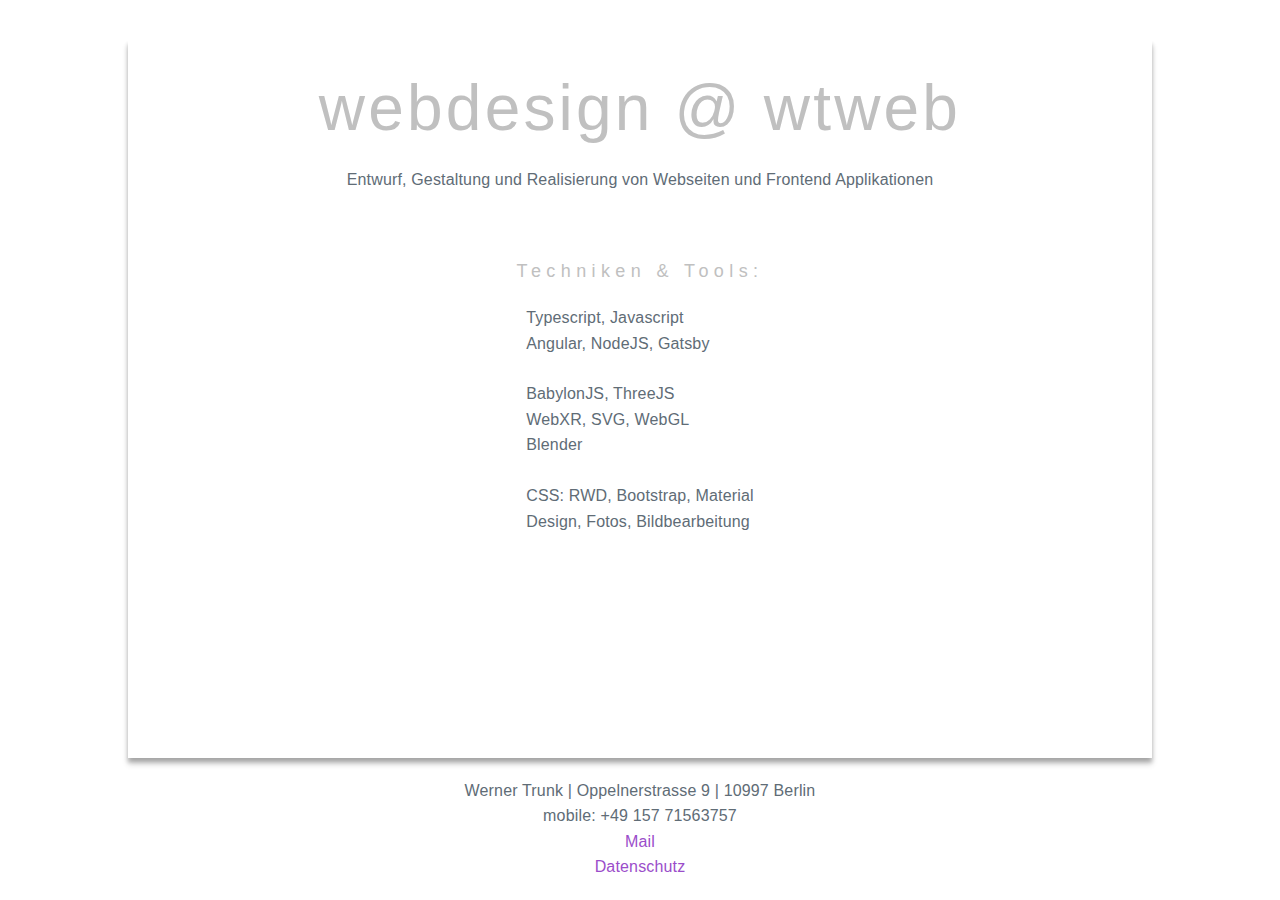
<file: index.html>
<!DOCTYPE html>
<html lang="de">

<head>
    <meta charset="UTF-8">
    <meta name="viewport" content="width=device-width, initial-scale=1, shrink-to-fit=no">
    <title>Webdesign@wtweb - Werner Trunk</title>


    <link id="css1" rel="stylesheet" href="assets/css/reseter.min.css">
    <link id="css2" rel="stylesheet" href="assets/css/milligram.min.css">
    <link id="css3" rel="stylesheet" href="assets/css/grid.css">

</head>

<body>
    <header>
    </header>
    <main class="shadow" >
        <div class="text-center">
            <h1 class="T">webdesign @ wtweb</h1>
            <div>
                Entwurf, Gestaltung und Realisierung von Webseiten und Frontend Applikationen
            </div>
            <p>&nbsp;</p>
            <h5 class="">Techniken & Tools:</h5>
        </div>

        <div class="justify-content-center">
            <div>

                <p>
                    Typescript, Javascript <br>
                    Angular, NodeJS, Gatsby
                </p>  

                <p>
                    BabylonJS, ThreeJS <br>
                    WebXR, SVG, WebGL <br>
                    Blender
                </p>
                
                <p>
                    CSS: RWD, Bootstrap, Material <br>
                    Design, Fotos, Bildbearbeitung
                </p>
            </div>
        </div>
    </main>
    <footer>
        <div class="text-center">
            Werner Trunk | Oppelnerstrasse 9 | 10997 Berlin
            <br> mobile: +49 157 71563757
            <br>
            <a href="mailto:webdesign@wtweb.com">Mail</a>
        </div>
        <div class="container text-center">
                <a href="datenschutz.html">Datenschutz</a>
        </div>
    </footer>

</body>
</html>
</file>
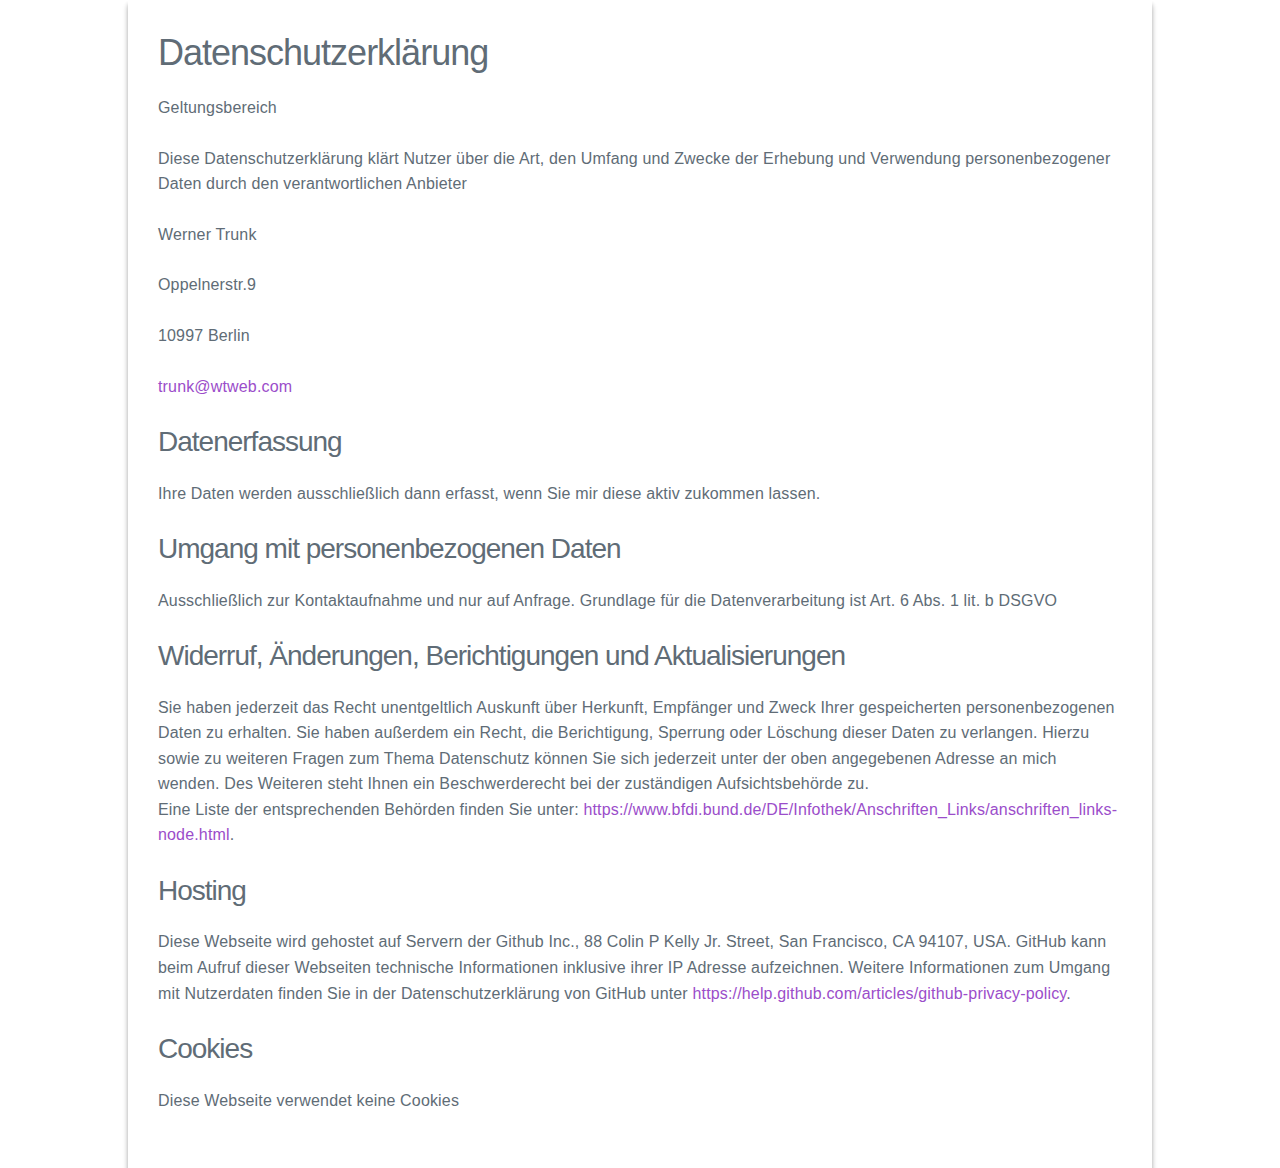
<file: datenschutz.html>
<!DOCTYPE html>
<html lang="en">
<head>
    <meta charset="UTF-8">
    <meta name="viewport" content="width=device-width, initial-scale=1.0">
    <meta http-equiv="X-UA-Compatible" content="ie=edge">
    <title>Datenschutzerklärung</title>
    
    <link id="css1" rel="stylesheet" href="assets/css/reseter.min.css">
    <link id="css2" rel="stylesheet" href="assets/css/milligram.min.css">
    <link id="css3" rel="stylesheet" href="assets/css/grid.css">

</head>
<body> 
    <main class="shadow" >
        <div>
            <h2>Datenschutzerklärung</h2>
            <p>Geltungsbereich</p>
            <p>Diese Datenschutzerklärung klärt Nutzer über die Art, den Umfang und Zwecke der Erhebung und Verwendung personenbezogener Daten durch den verantwortlichen Anbieter</p>
            <p>Werner Trunk </p>
            <p>Oppelnerstr.9 </p>
            <p>10997 Berlin	</p>
            <p><a href="mailto:trunk@wtweb.com">trunk@wtweb.com</a></p>

            <h3>Datenerfassung</h3>
            <p>Ihre Daten werden ausschließlich dann erfasst, wenn Sie mir diese aktiv zukommen lassen. </p>

            <h3>Umgang mit personenbezogenen Daten</h3>
            <p>Ausschließlich zur Kontaktaufnahme und nur auf Anfrage. Grundlage für die Datenverarbeitung ist Art. 6 Abs. 1 lit. b DSGVO</p>

            <h3>Widerruf, Änderungen, Berichtigungen und Aktualisierungen</h3>
            <p>Sie haben jederzeit das Recht unentgeltlich Auskunft über Herkunft, Empfänger und Zweck Ihrer gespeicherten personenbezogenen Daten zu erhalten. Sie haben außerdem ein Recht, die Berichtigung, Sperrung oder Löschung dieser Daten zu verlangen. Hierzu sowie zu weiteren Fragen zum Thema Datenschutz können Sie sich jederzeit unter der oben angegebenen Adresse an mich wenden. Des Weiteren steht Ihnen ein Beschwerderecht bei der zuständigen Aufsichtsbehörde zu. <br>
            Eine Liste der entsprechenden Behörden finden Sie unter: <a href="https://www.bfdi.bund.de/DE/Infothek/Anschriften_Links/anschriften_links-node.html">https://www.bfdi.bund.de/DE/Infothek/Anschriften_Links/anschriften_links-node.html</a>.
            </p>

            <h3>Hosting</h3>
            <p>Diese Webseite wird gehostet auf Servern der Github Inc., 88 Colin P Kelly Jr. Street, San Francisco, CA 94107, USA. GitHub kann beim Aufruf dieser Webseiten technische Informationen inklusive ihrer IP Adresse aufzeichnen. Weitere Informationen zum Umgang mit Nutzerdaten finden Sie in der Datenschutzerklärung von GitHub unter <a href="https://help.github.com/articles/github-privacy-policy">https://help.github.com/articles/github-privacy-policy</a>.</p>

            <h3>Cookies</h3>
            <p>Diese Webseite verwendet keine Cookies</p>
        </div>
    </main>
</body>
</html>
</file>
<file: assets/css/grid.css>
body {
    display: grid;
    height: 100vh;
    grid-template-rows: auto 1fr auto;
    grid-template-columns: 10px auto 10px;
    background: #fff;
    /* font-family: system-ui, sans-serif; */
    margin: 0px;
}

header {
    padding: 2rem;
    grid-column: 2;
}

main {

    grid-column: 2;
}

footer {
    padding: 2rem;
    text-align: center;
    grid-column: 2;
}

.T {
    color: silver;
    letter-spacing: 0.05em;
}
h5 {
    color: silver;
    padding-top: 15px;
    /* padding-bottom: 15px; */
    letter-spacing: 0.3em;
}
.text-center{
    text-align: center;
}
.justify-content-center{
    display: flex;
    justify-content: center;
}
.shadow {
    background-color: white;
    box-shadow: 
    0 4px 4px 0 rgba(0, 0, 0, 0.2), 
    0 6px 6px 0 rgba(0, 0, 0, 0.19);
    padding: 30px;
}

@media (min-width: 768px) {
    body {
        grid-template-columns: 1fr 8fr 1fr;
    }
}
@media (min-width: 992px)  {
    /* html { font-size: 1.4rem; } */
    .T{ font-size: 4em; }
  }
</file>
<file: assets/css/reseter.min.css>
*,::after,::before{box-sizing:inherit;padding:0;margin:0}html{line-height:1.15;box-sizing:border-box;font-family:sans-serif}main{display:block}h1{font-size:2em;margin:.67em 0}p+p{margin-top:1rem}a{background-color:transparent}abbr[title]{-webkit-text-decoration:underline dotted;text-decoration:underline dotted}code,kbd,pre,samp{font-family:monospace,monospace;font-size:1em}sub,sup{font-size:75%;line-height:0;position:relative;vertical-align:baseline}sub{bottom:-.25em}sup{top:-.5em}button,input,optgroup,select,textarea{line-height:inherit;border:1px solid currentColor}button{overflow:visible;text-transform:none}[type=button],[type=reset],[type=submit],button{-webkit-appearance:button;padding:1px 6px}input{overflow:visible}input,textarea{padding:1px}fieldset{border:1px solid currentColor;margin:0 2px}legend{color:inherit;display:table;max-width:100%;white-space:normal}progress{display:inline-block;vertical-align:baseline}select{text-transform:none}textarea{overflow:auto;vertical-align:top}[type=search]{-webkit-appearance:textfield;outline-offset:-2px}[type=color]{background:inherit}::-webkit-inner-spin-button,::-webkit-outer-spin-button{height:auto}::-webkit-input-placeholder{color:inherit;opacity:.5}::-webkit-file-upload-button,::-webkit-search-decoration{-webkit-appearance:button;font:inherit}::-moz-focus-inner{border:0}:-moz-focusring{outline:1px dotted ButtonText}:-moz-ui-invalid{box-shadow:none}hr{box-sizing:content-box;height:0;color:inherit;overflow:visible}dl,ol,ul{margin:1em 0}dl dl,dl ol,dl ul,ol dl,ol ol,ol ul,ul dl,ul ol,ul ul{margin:0}b,strong{font-weight:bolder}audio,video{display:inline-block}audio:not([controls]){display:none;height:0}img{border:0}svg:not(:root){overflow:hidden}table{text-indent:0;border-color:inherit}details{display:block}dialog{background-color:inherit;border:solid;color:inherit;display:block;height:fit-content;left:0;margin:auto;padding:1em;position:absolute;right:0;width:fit-content}dialog:not([open]){display:none}summary{display:list-item}canvas{display:inline-block}template{display:none}[hidden]{display:none}
</file>
